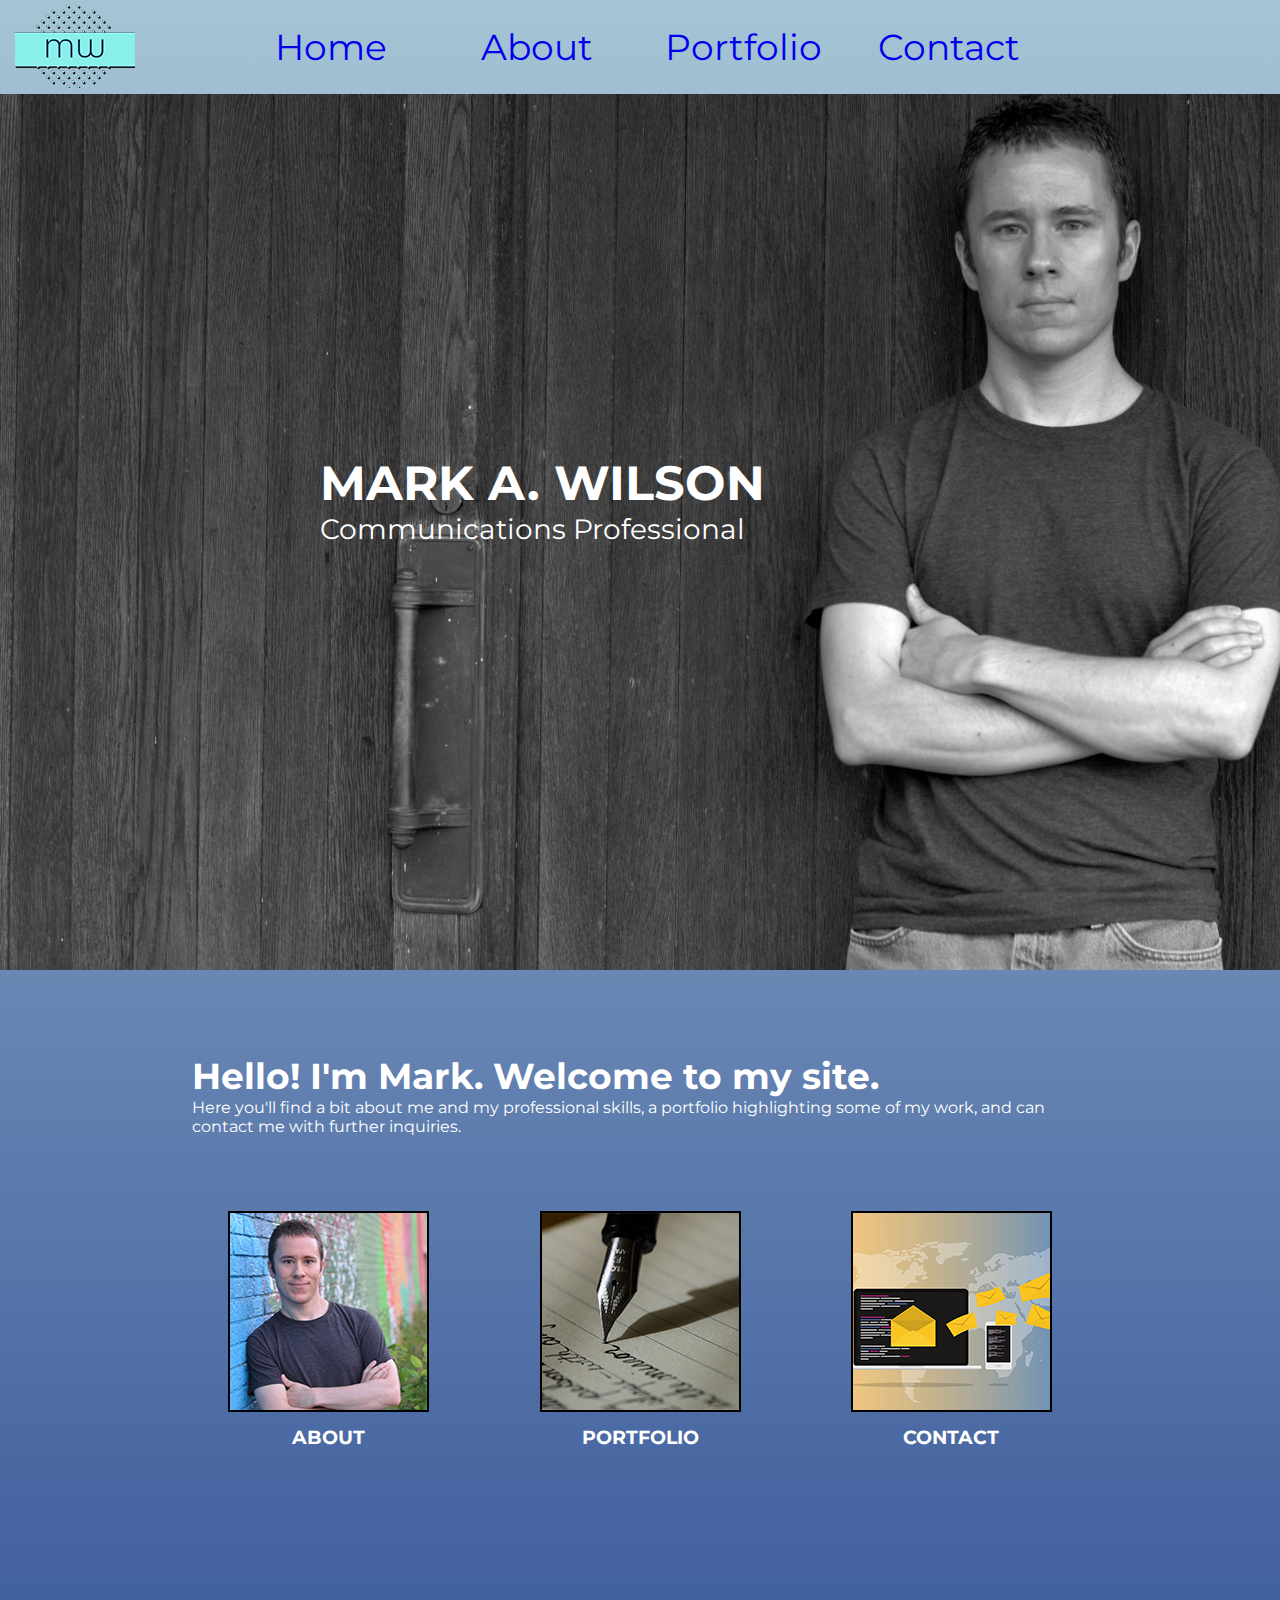
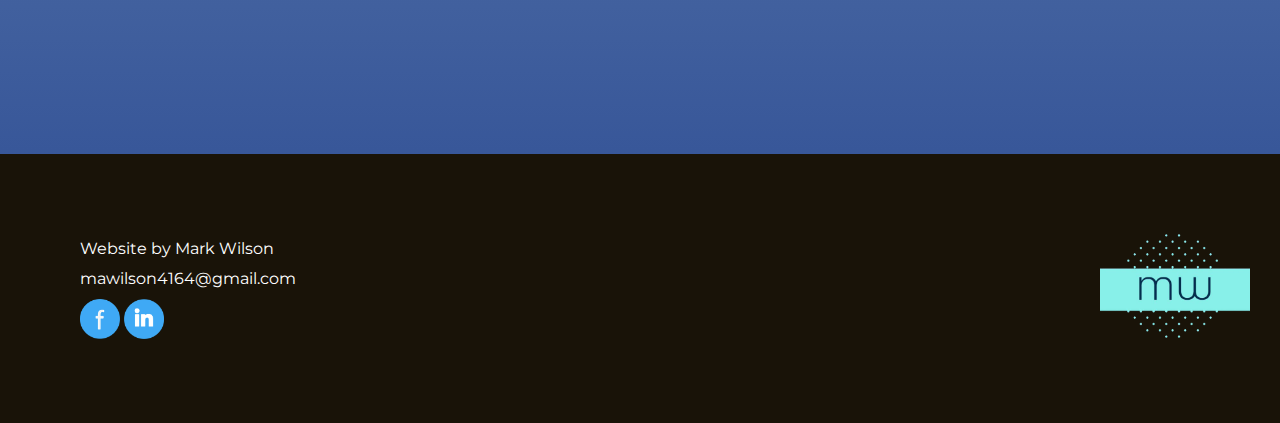
<file: p3-wilson-mark/index.html>
<!DOCTYPE html>
<html lang="en">
  <head>
    <!-- Global site tag (gtag.js) - Google Analytics -->
    <script async src="https://www.googletagmanager.com/gtag/js?id=G-YB6FQHV274"></script>
    <script>
      window.dataLayer = window.dataLayer || [];
      function gtag(){dataLayer.push(arguments);}
      gtag('js', new Date());

      gtag('config', 'G-YB6FQHV274');
    </script>
    <title>Mark Wilson Portfolio</title>
    <meta charset="utf-8">
    <meta name="keywords" content="communications portfolio web design" />
    <meta name="description" content="Portfolio site for Mark Wilson, UF graduate student." />

    <!-- CSS -->
    <link rel="stylesheet" href="css/styles.css">
    <!-- Font and Animation -->
    <link rel="preconnect" href="https://fonts.gstatic.com">
    <link href="https://fonts.googleapis.com/css2?family=Montserrat&display=swap" rel="stylesheet">

    <link  rel="stylesheet"  href="https://cdnjs.cloudflare.com/ajax/libs/animate.css/4.1.1/animate.min.css"/>

    <!-- Favicon -->
    <link rel="icon" href="images/favicon.ico" />

  </head>

  <body>
    <header>
      <a href="index.html"><img class="logo-header" src="images/headerlogo.png" alt="Mark Wilson Portfolio Logo" title="Mark Wilson Portfolio Logo" /></a>
      <nav  class="menu">
        <ul>
          <li class="menu-item"><a href="index.html">Home</a></li>
          <li class="menu-item"><a href="about.html">About</a></li>
          <li class="menu-item"><a href="portfolio.html">Portfolio</a></li>
          <li class="menu-item"><a href="contact.html">Contact</a></li>
        </ul>
      </nav>
    </header>

    <main>
      <section id="home" class="main-hero">

        <div class="homepage-text animate__animated animate__fadeInDownBig">
          <h1>Mark A. Wilson</h1>
          <p>Communications Professional</p>
        </div>
      </section>

      <section id="summary" class="summary">
        <div class="container">
          <h2>Hello! I'm Mark. Welcome to my site.</h2>
          <p>Here you'll find a bit about me and my professional skills, a portfolio highlighting some of my work, and can contact me with further inquiries.</p>
        </div>

        <div class="page-images">
          <div class="page-pic">
            <a href="about.html"><img src="images/about.jpg" alt="About Me" /></a>
            <h3>About</h3>
          </div>

          <div class="page-pic">
            <a href="portfolio.html"><img src="images/portfolio.jpg" alt="Portfolio" /></a>
            <h3>Portfolio</h3>
          </div>

          <div class="page-pic">
            <a href="contact.html"><img src="images/contact.jpg" alt="Contact" /></a>
            <h3>Contact</h3>
          </div>

        </div>
      </section>
    </main>

    <footer>
      <a href="index.html"><img class="logo-footer" src="images/logo.png" alt="Mark Wilson Portfolio Logo" title="Mark Wilson Portfolio Logo" /></a>

      <p>Website by Mark Wilson<br/>
        <a href="mailto:mawilson4164@gmail.com">mawilson4164@gmail.com</a> <br/>
      </p>

      <div class="social">
        <a href="https://www.facebook.com/mark.a.wilson.94/"><img class="socialicon" src="images/facebook.png" alt="Facebook" title="Facebook" /></a>
        <a href="https://www.linkedin.com/in/mawilson4/"><img class="socialicon" src="images/linkedin.png" alt="LinkedIn" title="LinkedIn" /></a>
      </div>
    </footer>

  </body>
</html>
</file>
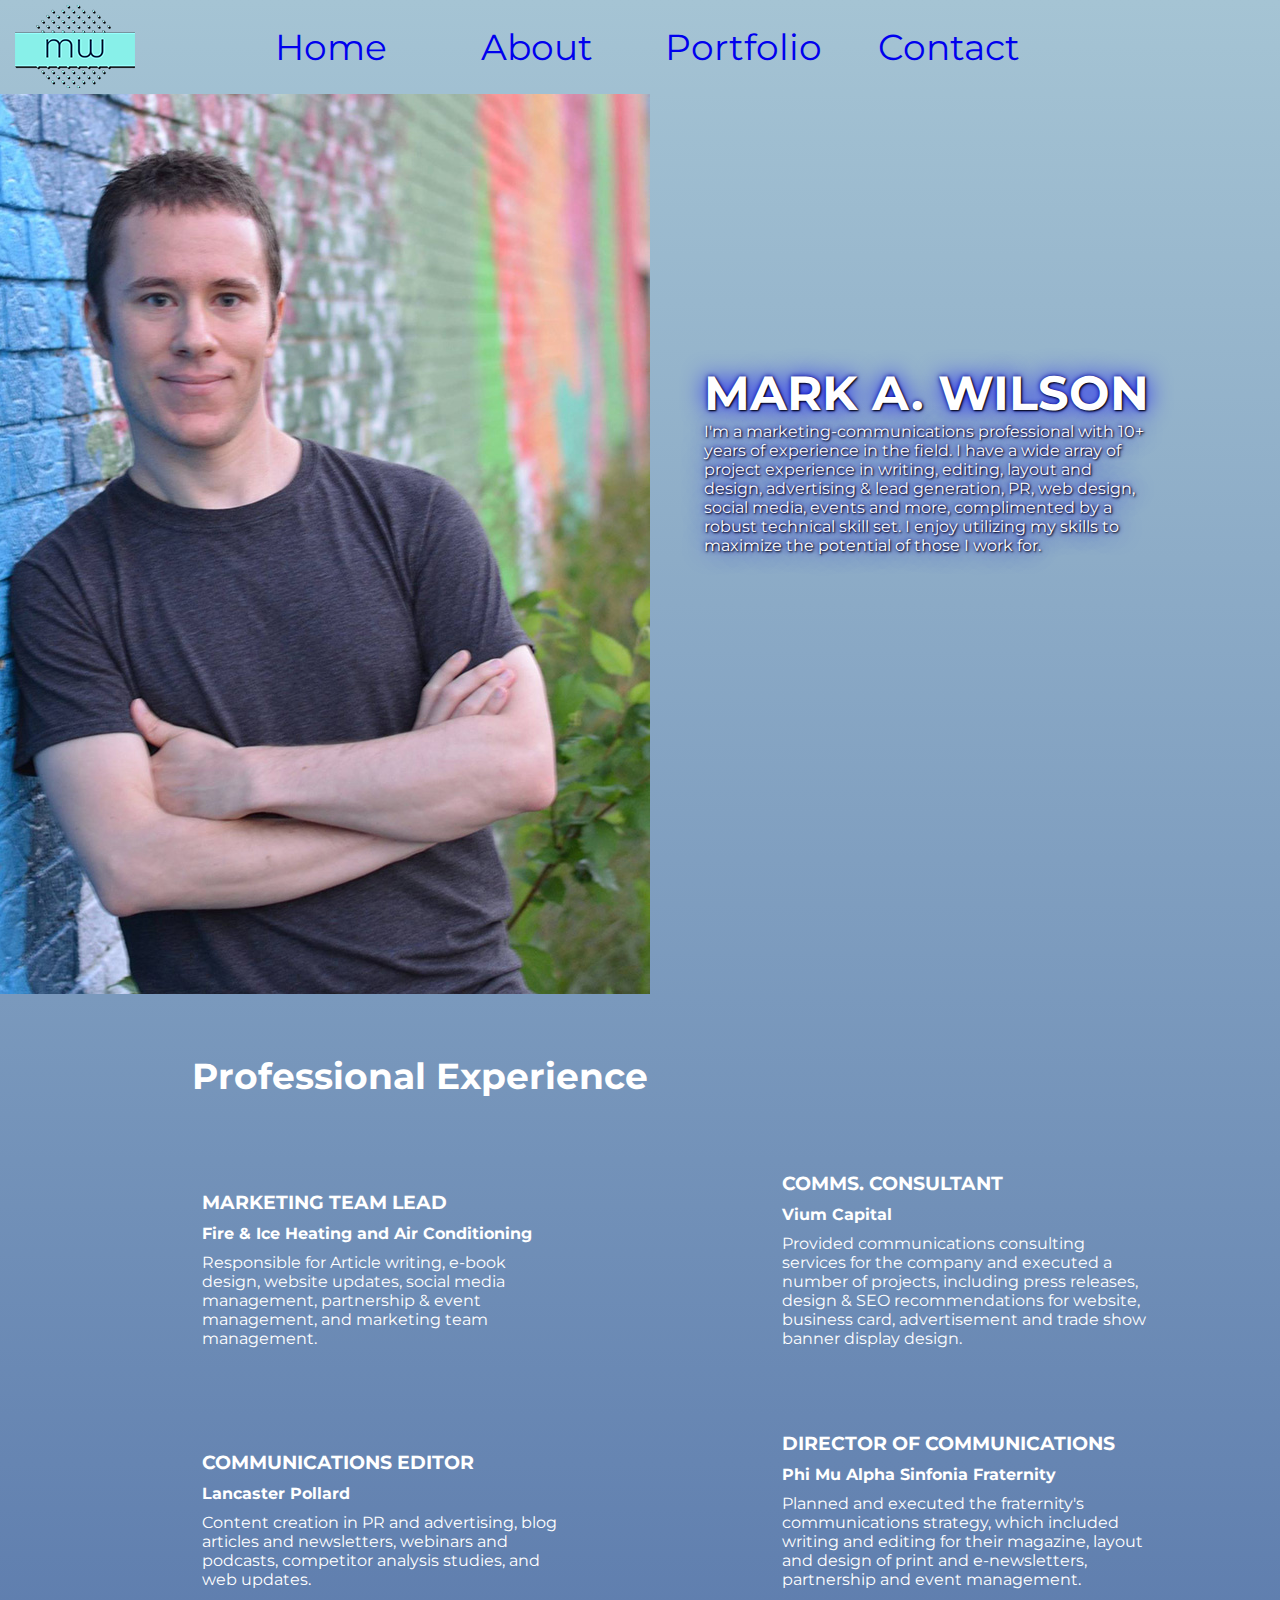
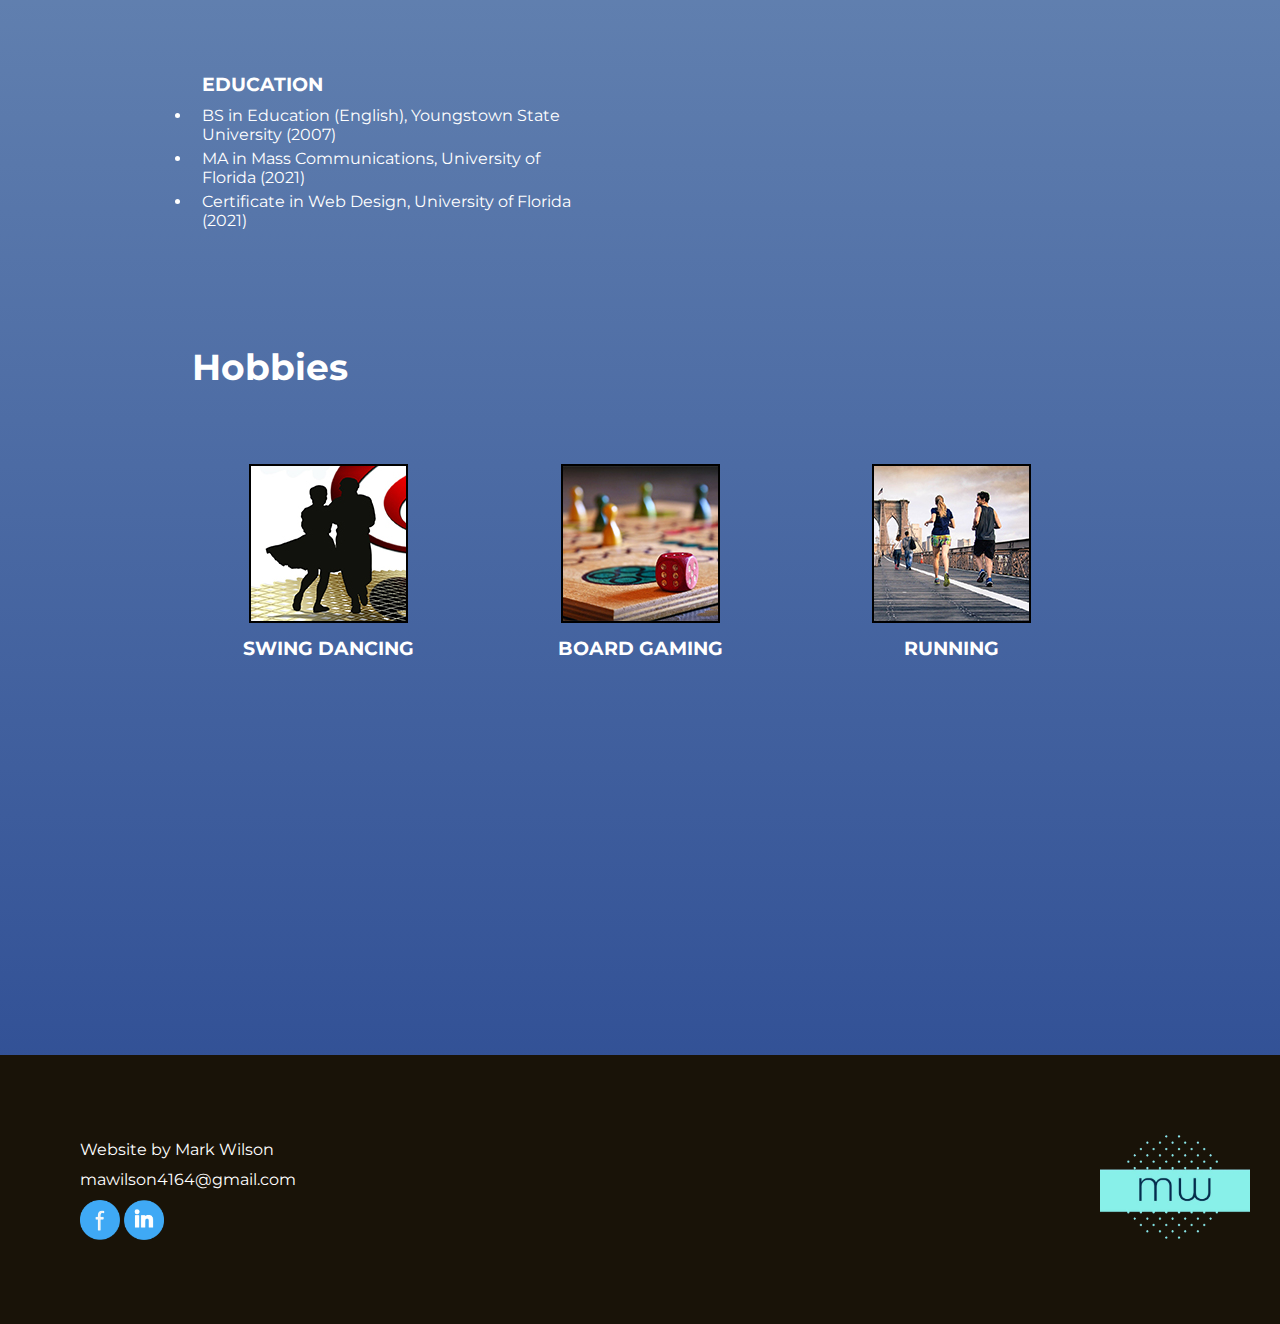
<file: p3-wilson-mark/about.html>
<!DOCTYPE html>
<html lang="en">
  <head>
    <!-- Global site tag (gtag.js) - Google Analytics -->
    <script async src="https://www.googletagmanager.com/gtag/js?id=G-YB6FQHV274"></script>
    <script>
      window.dataLayer = window.dataLayer || [];
      function gtag(){dataLayer.push(arguments);}
      gtag('js', new Date());

      gtag('config', 'G-YB6FQHV274');
    </script>
    <title>Mark Wilson Portfolio</title>
    <meta charset="utf-8">
    <meta name="keywords" content="communications portfolio web design" />
    <meta name="description" content="Portfolio site for Mark Wilson, UF graduate student." />

    <!-- CSS -->
    <link rel="stylesheet" href="css/styles.css">
    <!-- Font and Animation -->
    <link rel="preconnect" href="https://fonts.gstatic.com">
    <link href="https://fonts.googleapis.com/css2?family=Montserrat&display=swap" rel="stylesheet">

    <link  rel="stylesheet"  href="https://cdnjs.cloudflare.com/ajax/libs/animate.css/4.1.1/animate.min.css"/>

    <!-- Favicon -->
    <link rel="icon" href="images/favicon.ico" />

  </head>

  <body>
    <header>
      <a href="index.html"><img class="logo-header" src="images/headerlogo.png" alt="Mark Wilson Portfolio Logo" title="Mark Wilson Portfolio Logo" /></a>
      <nav  class="menu">
        <ul>
          <li class="menu-item"><a href="index.html">Home</a></li>
          <li class="menu-item"><a href="about.html">About</a></li>
          <li class="menu-item"><a href="portfolio.html">Portfolio</a></li>
          <li class="menu-item"><a href="contact.html">Contact</a></li>
        </ul>
      </nav>
    </header>

    <main>
      <section class="about-hero">

        <div class="about-text">
          <h1>Mark A. Wilson</h1>
          <p>I'm a marketing-communications professional with 10+ years of experience in the field. I have a wide array of project experience in writing, editing, layout and design, advertising & lead generation, PR, web design, social media, events and more, complimented by a robust technical skill set. I enjoy utilizing my skills to maximize the potential of those I work for.</p>
        </div>
      </section>

      <section class="experience">
        <div class="container experiencetext">
          <h2>Professional Experience</h2>
        </div>

        <div class="job">
          <h3>Marketing Team Lead</h3>
          <h4>Fire & Ice Heating and Air Conditioning</h4>
          <p>Responsible for Article writing, e-book design, website updates, social media management, partnership & event management, and marketing team management.</p>
        </div>

        <div class="job">
          <h3>Comms. Consultant</h3>
          <h4>Vium Capital</h4>
          <p>Provided communications consulting services for the company and executed a number of projects, including press releases, design & SEO recommendations for website, business card, advertisement and trade show banner display design.</p>
        </div>

        <div class="job">
          <h3>Communications Editor</h3>
          <h4>Lancaster Pollard</h4>
          <p>Content creation in PR and advertising, blog articles and newsletters, webinars and podcasts, competitor analysis studies, and web updates.</p>
        </div>

        <div class="job">
          <h3>Director of Communications</h3>
          <h4>Phi Mu Alpha Sinfonia Fraternity</h4>
          <p>Planned and executed the fraternity's communications strategy, which included writing and editing for their magazine, layout and design of print and e-newsletters, partnership and event management.</p>
        </div>

        <div class="job">
          <h3>Education</h3>
          <ul>
            <li>BS in Education (English), Youngstown State University (2007)</li>
            <li>MA in Mass Communications, University of Florida (2021)</li>
            <li>Certificate in Web Design, University of Florida (2021)</li>
          </ul>
        </div>

      </section>


      <section class="hobbies">
        <div class="container hobbytext">
          <h2>Hobbies</h2>
        </div>

        <div class="hobby-images">
          <div class="page-pic">
            <img src="images/swing.jpg" alt="Swing Dancing" />
            <h3>Swing Dancing</h3>
          </div>

          <div class="page-pic">
            <img src="images/gaming.jpg" alt="Board Gaming" />
            <h3>Board Gaming</h3>
          </div>

          <div class="page-pic">
            <img src="images/running.jpg" alt="Running" />
            <h3>Running</h3>
          </div>

        </div>
      </section>
    </main>

    <footer>
      <a href="index.html"><img class="logo-footer" src="images/logo.png" alt="Mark Wilson Portfolio Logo" title="Mark Wilson Portfolio Logo" /></a>

      <p>Website by Mark Wilson<br/>
        <a href="mailto:mawilson4164@gmail.com">mawilson4164@gmail.com</a> <br/>
      </p>

      <div class="social">
        <a href="https://www.facebook.com/mark.a.wilson.94/"><img class="socialicon" src="images/facebook.png" alt="Facebook" title="Facebook" /></a>
        <a href="https://www.linkedin.com/in/mawilson4/"><img class="socialicon" src="images/linkedin.png" alt="LinkedIn" title="LinkedIn" /></a>
      </div>
    </footer>

  </body>
</html>
</file>
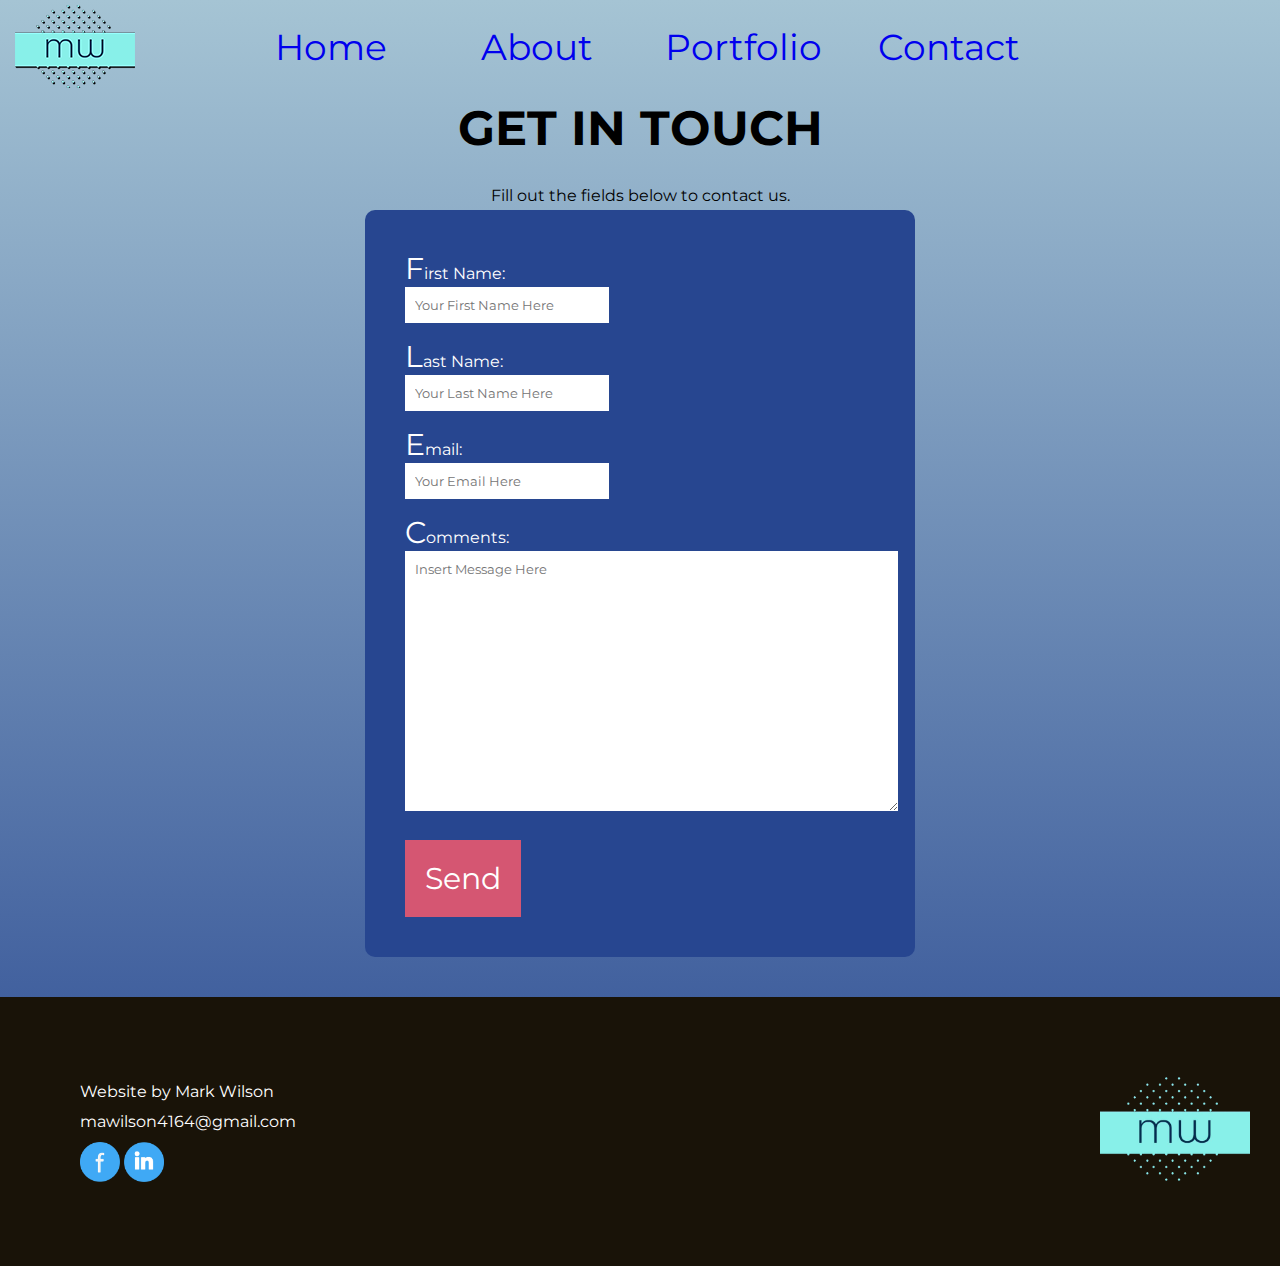
<file: p3-wilson-mark/contact.html>
<!DOCTYPE html>
<html lang="en">
  <head>
    <!-- Global site tag (gtag.js) - Google Analytics -->
    <script async src="https://www.googletagmanager.com/gtag/js?id=G-YB6FQHV274"></script>
    <script>
      window.dataLayer = window.dataLayer || [];
      function gtag(){dataLayer.push(arguments);}
      gtag('js', new Date());

      gtag('config', 'G-YB6FQHV274');
    </script>
    <title>Assignment 5</title>
    <meta charset="utf-8">
    <meta name="keywords" content="communications portfolio web design" />
    <meta name="description" content="Portfolio site for Mark Wilson, UF graduate student." />

    <!-- CSS -->
    <link rel="stylesheet" href="css/styles.css">
    <!-- Font -->
    <link rel="preconnect" href="https://fonts.gstatic.com">
    <link href="https://fonts.googleapis.com/css2?family=Montserrat&display=swap" rel="stylesheet">

    <!-- Favicon -->
    <link rel="icon" href="images/favicon.ico" />

  </head>

  <body>
    <header>
      <a href="index.html"><img class="logo-header" src="images/headerlogo.png" alt="Mark Wilson Portfolio Logo" title="Mark Wilson Portfolio Logo" /></a>
      <nav  class="menu">
        <ul>
          <li class="menu-item"><a href="index.html">Home</a></li>
          <li class="menu-item"><a href="about.html">About</a></li>
          <li class="menu-item"><a href="portfolio.html">Portfolio</a></li>
          <li class="menu-item"><a href="contact.html">Contact</a></li>
        </ul>
      </nav>
    </header>

    <h1 class="formtitle">Get in Touch</h1><br>
    <p class="formparagraph">Fill out the fields below to contact us.</p>
      <form class="markform" id="test_form" name="test_form" method="POST" action="form.php" onsubmit="return validateForm(this)">
        <div class="first-name field">
          <label for="firstname" class="label_input_wrap">First Name: </label>
          <input type="text" name="firstname" placeholder="Your First Name Here" id="firstname" />
        </div>

        <div class="last-name field">
          <label for="lastname" class="label_input_wrap">Last Name: </label>
          <input type="text" name="lastname" placeholder="Your Last Name Here" id="lastname" />
        </div>

        <div class="email field">
          <label for="email" class="label_input_wrap">Email: </label>
          <input type="text" name="req_email" placeholder="Your Email Here" id="email" />
        </div>

        <div class="comments field">
          <label for="comments" class="label_input_wrap">Comments: </label>
          <textarea name="req_comments" maxlength="1000" cols="55" rows="15" placeholder="Insert Message Here" id="comments"></textarea>
        </div>

        <div class="submit">
          <input type="submit" value="Send">
        </div>

      </form>

    <footer>
      <a href="index.html"><img class="logo-footer" src="images/logo.png" alt="Mark Wilson Portfolio Logo" title="Mark Wilson Portfolio Logo" /></a>

      <p>Website by Mark Wilson<br/>
        <a href="mailto:mawilson4164@gmail.com">mawilson4164@gmail.com</a> <br/>
      </p>

      <div class="social">
        <a href="https://www.facebook.com/mark.a.wilson.94/"><img class="socialicon" src="images/facebook.png" alt="Facebook" title="Facebook" /></a>
        <a href="https://www.linkedin.com/in/mawilson4/"><img class="socialicon" src="images/linkedin.png" alt="LinkedIn" title="LinkedIn" /></a>
      </div>
    </footer>

  </body>
</html>
</file>
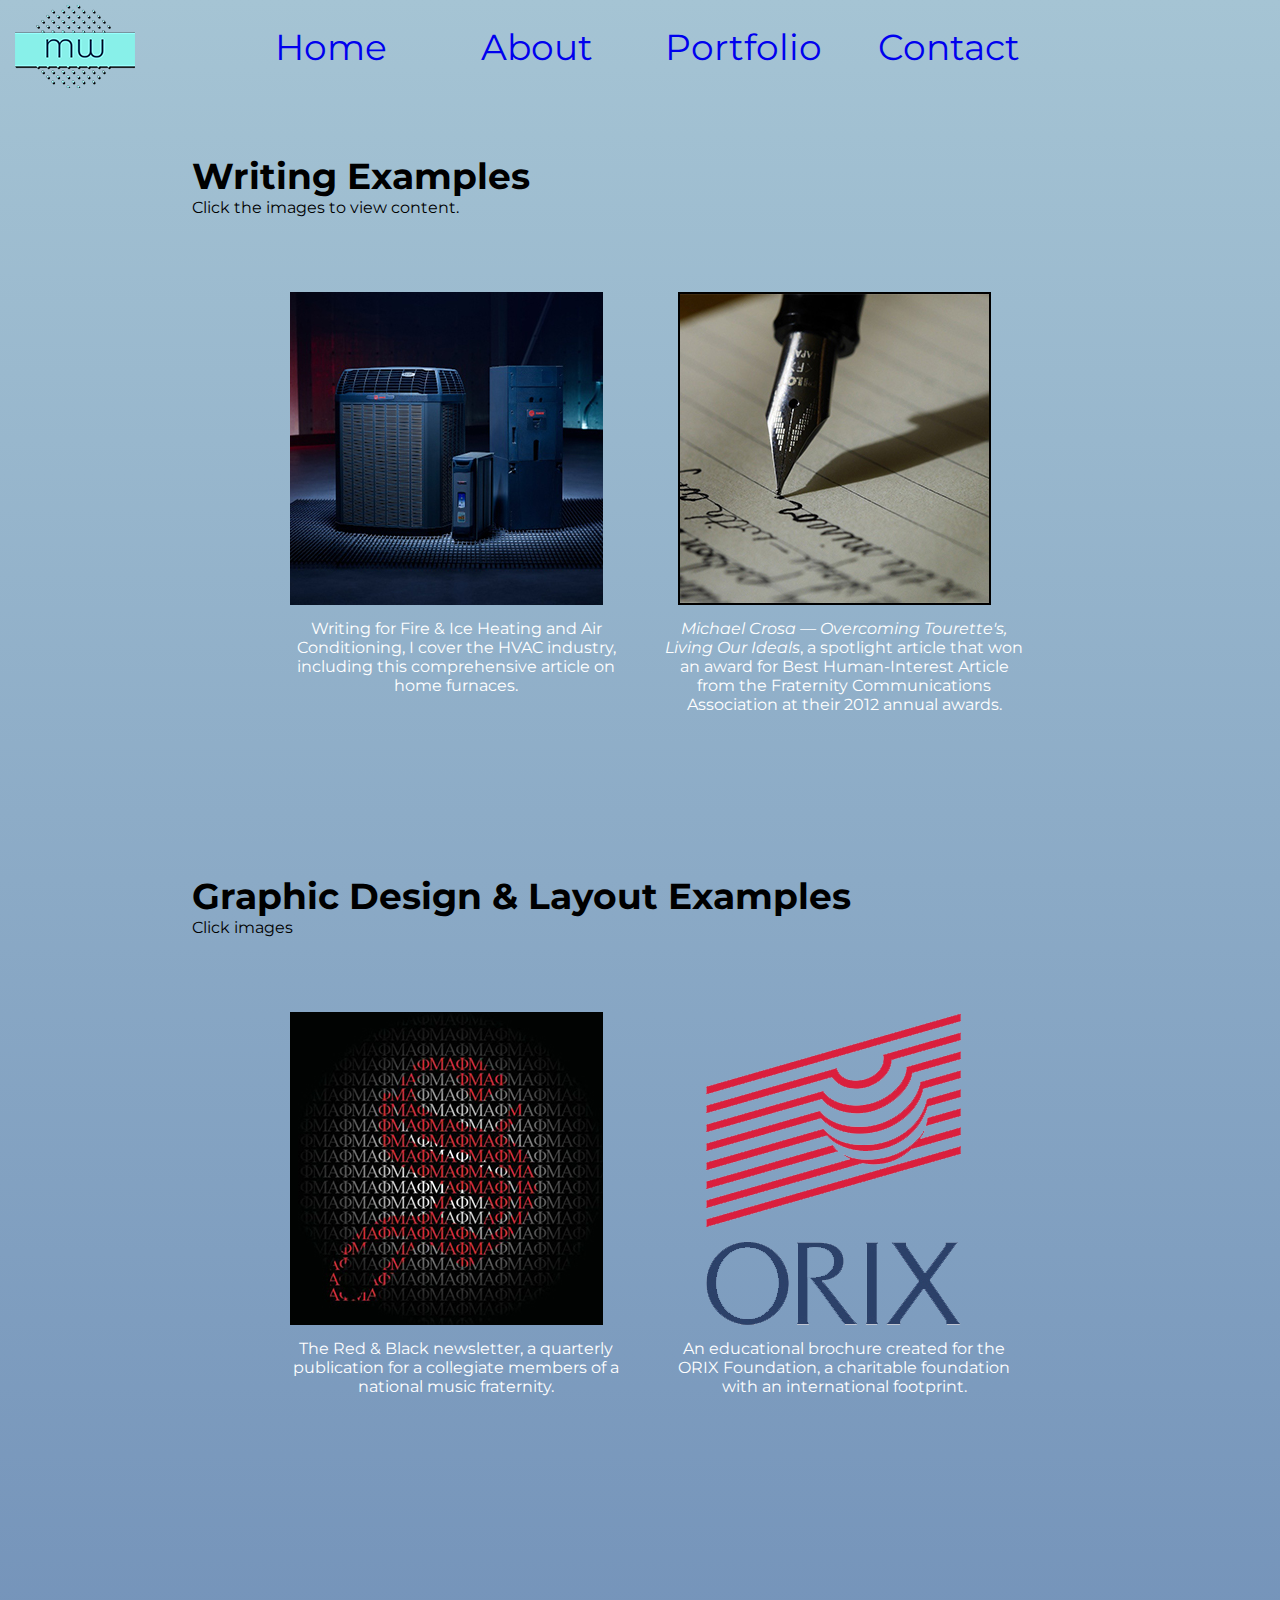
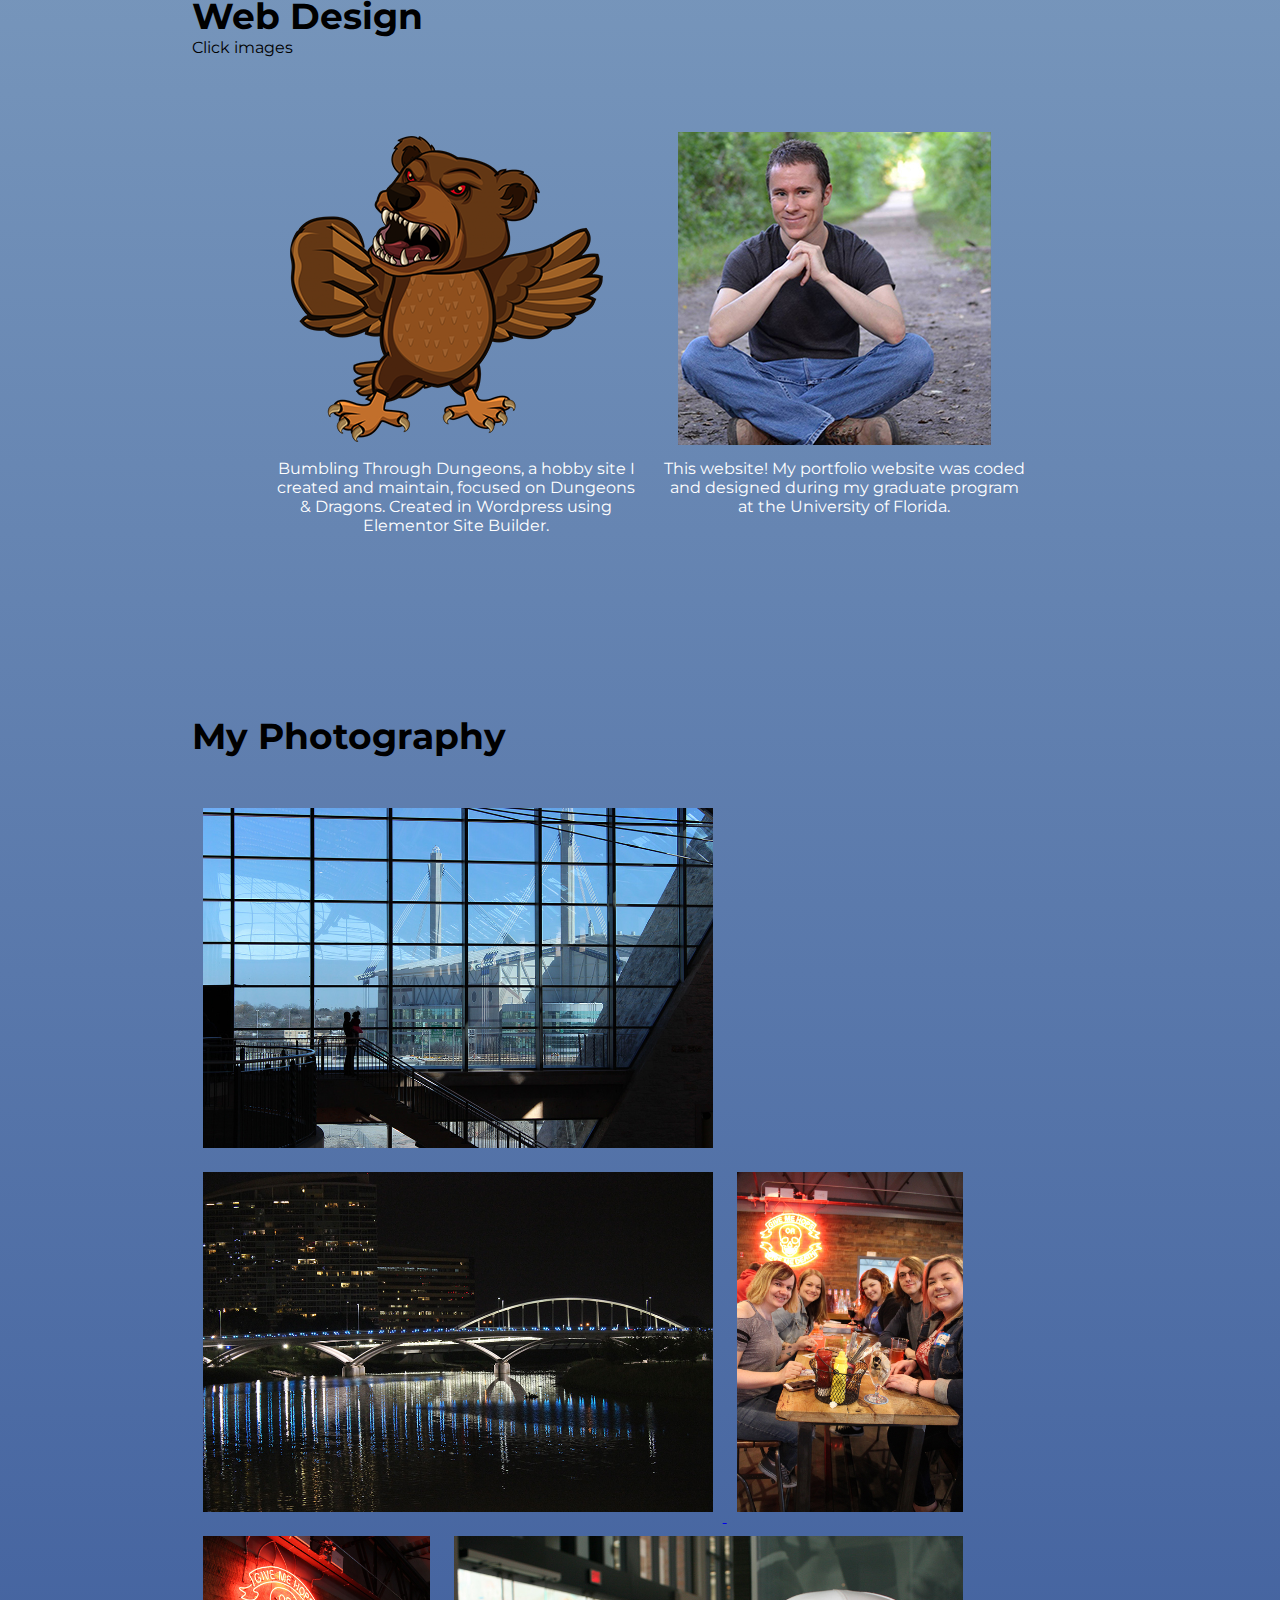
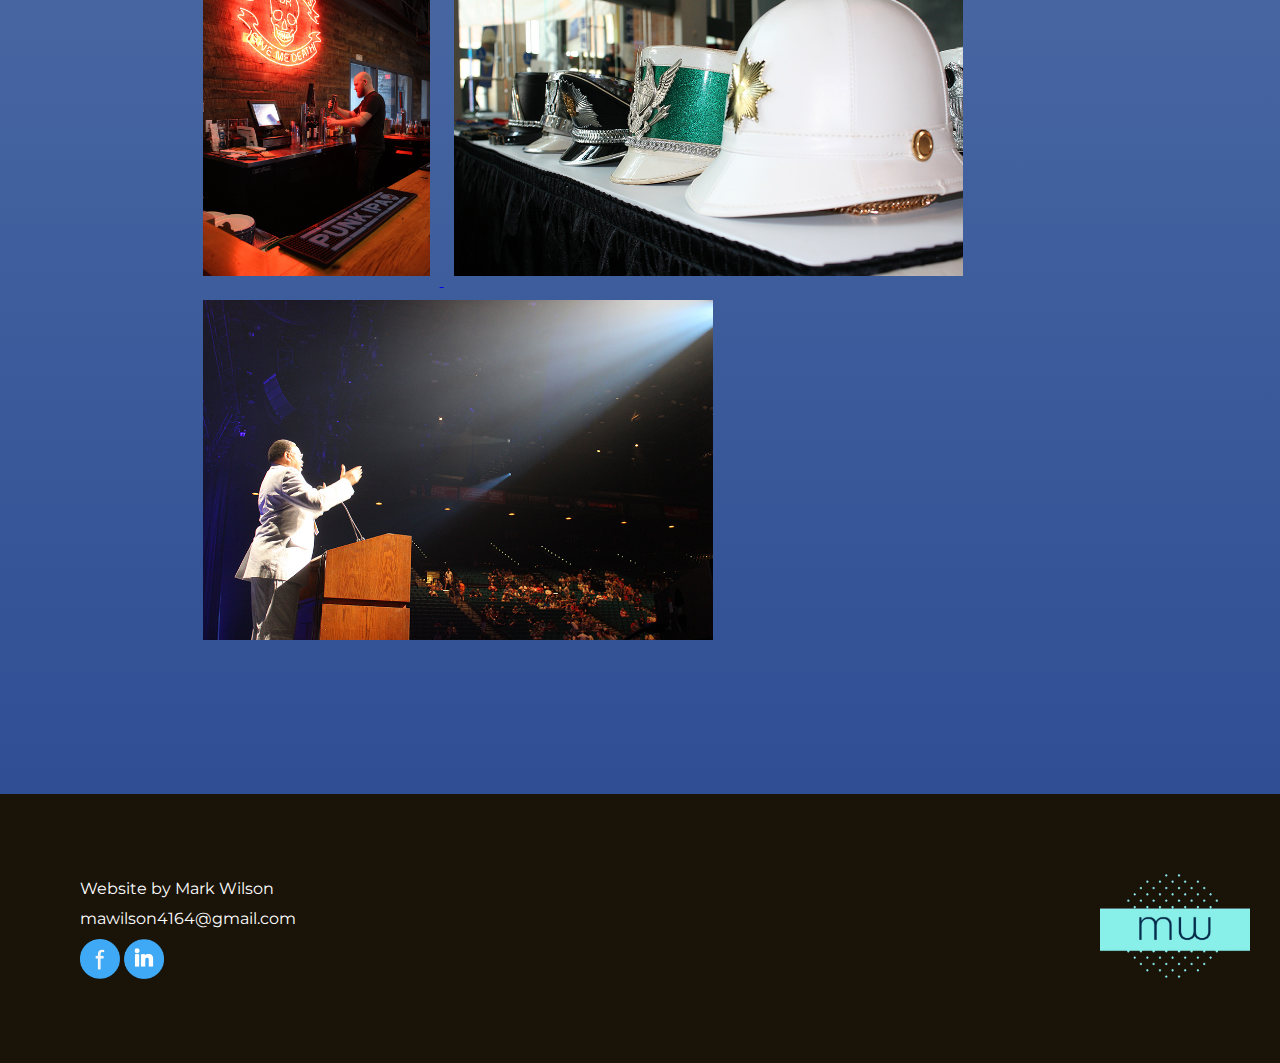
<file: p3-wilson-mark/portfolio.html>
<!DOCTYPE html>
<html lang="en">
  <head>
    <!-- Global site tag (gtag.js) - Google Analytics -->
    <script async src="https://www.googletagmanager.com/gtag/js?id=G-YB6FQHV274"></script>
    <script>
      window.dataLayer = window.dataLayer || [];
      function gtag(){dataLayer.push(arguments);}
      gtag('js', new Date());

      gtag('config', 'G-YB6FQHV274');
    </script>
    <title>Mark Wilson Portfolio</title>
    <meta charset="utf-8">
    <meta name="keywords" content="communications portfolio web design" />
    <meta name="description" content="Portfolio site for Mark Wilson, UF graduate student." />

    <!-- CSS -->
    <link href="dist/css/lightbox.css" rel="stylesheet" />
    <link rel="stylesheet" href="css/styles.css">

    <!-- Font and Animation -->
    <link rel="preconnect" href="https://fonts.gstatic.com">
    <link href="https://fonts.googleapis.com/css2?family=Montserrat&display=swap" rel="stylesheet">

    <link  rel="stylesheet"  href="https://cdnjs.cloudflare.com/ajax/libs/animate.css/4.1.1/animate.min.css"/>

    <!-- Favicon -->
    <link rel="icon" href="images/favicon.ico" />
  </head>

  <body>
    <header>
      <a href="index.html"><img class="logo-header" src="images/headerlogo.png" alt="Mark Wilson Portfolio Logo" title="Mark Wilson Portfolio Logo" /></a>
      <nav  class="menu">
        <ul>
          <li class="menu-item"><a href="index.html">Home</a></li>
          <li class="menu-item"><a href="about.html">About</a></li>
          <li class="menu-item"><a href="portfolio.html">Portfolio</a></li>
          <li class="menu-item"><a href="contact.html">Contact</a></li>
        </ul>
      </nav>
    </header>

    <main>
      <section class="writing">
        <div class="container portfoliotext">
          <h2>Writing Examples</h2>
          <p>Click the images to view content.</p>
        </div>

        <div class="portfolio-images">
          <div class="portfolio-pic">
            <a href="https://indoortemp.com/resources/complete-guide-to-home-furnaces"><img src="images/writing1.jpg" alt="Writing Example 1" /></a>
            <p>Writing for Fire & Ice Heating and Air Conditioning, I cover the HVAC industry, including this comprehensive article on home furnaces.</p>
          </div>

          <div class="portfolio-pic">
            <a href="files/crosa.pdf"><img src="images/writing2.jpg" alt="Writing Example 2" /></a>
            <p><em>Michael Crosa — Overcoming Tourette's, Living Our Ideals</em>, a spotlight article that won an award for Best Human-Interest Article from the Fraternity Communications Association at their 2012 annual awards.</p>
          </div>

        </div>
      </section>

      <section class="design">
        <div class="container portfoliotext">
          <h2>Graphic Design & Layout Examples</h2>
          <p>Click images</p>
        </div>

        <div class="portfolio-images">
          <div class="portfolio-pic">
            <a href="files/newsletter.pdf"><img src="images/design1.jpg" alt="Graphic Design Example 1" /></a>
            <p>The Red & Black newsletter, a quarterly publication for a collegiate members of a national music fraternity.</p>
          </div>

          <div class="portfolio-pic">
            <a href="files/brochure.pdf"><img src="images/design2.png" alt="Graphic Design Example 2" /></a>
            <p>An educational brochure created for the ORIX Foundation, a charitable foundation with an international footprint.</p>
          </div>

        </div>
      </section>

      <section class="webdesign">
        <div class="container portfoliotext">
          <h2>Web Design</h2>
          <p>Click images</p>
        </div>

        <div class="portfolio-images">
          <div class="portfolio-pic">
            <a href="https://bumblingthroughdungeons.com/"><img src="images/webdesign1.png" alt="Web Design Example 1" /></a>
            <p>Bumbling Through Dungeons, a hobby site I created and maintain, focused on Dungeons & Dragons. Created in Wordpress using Elementor Site Builder.</p>
          </div>

          <div class="portfolio-pic">
            <a href="index.html"><img src="images/webdesign2.jpg" alt="Web Design Example 2" /></a>
            <p>This website! My portfolio website was coded and designed during my graduate program at the University of Florida.</p>
          </div>

        </div>
      </section>

      <section class="photography">
        <div class="container portfoliotext">
          <h2>My Photography</h2>
        </div>

        <div class="lbimages">
          <a href="images/photography/one.jpg" data-lightbox="Gallery" data-title="Convention Center in Indianapolis"><img class="photo-examples" src="images/photography/one.jpg" alt="Convention Center in Indianapolis" title="Convention Center in Indianapolis" />
          </a>
          <a href="images/photography/two.jpg" data-lightbox="Gallery" data-title="Bridge in Columbus"><img class="photo-examples" src="images/photography/two.jpg" alt="Bridge in Columbus" title="Bridge in Columbus" />
          </a>
          <a href="images/photography/three.jpg" data-lightbox="Gallery" data-title="Gathering of Friends"><img class="photo-examples" src="images/photography/three.jpg" alt="Gathering of Friends" title="Gathering of Friends" />
          </a>
          <a href="images/photography/four.jpg" data-lightbox="Gallery" data-title="Neon Sign at a Bar"><img class="photo-examples" src="images/photography/four.jpg" alt="Neon Sign at a Bar" title="Neon Sign at a Bar" />
          </a>
          <a href="images/photography/five.jpg" data-lightbox="Gallery" data-title="Marching Band Head Gear"><img class="photo-examples" src="images/photography/five.jpg" alt="Marching Band Head Gear" title="Marching Band Head Gear" />
          </a>
          <a href="images/photography/six.jpg" data-lightbox="Gallery" data-title="Speaker at a Podium"><img class="photo-examples" src="images/photography/six.jpg" alt="Speaker at a Podium" title="Speaker at a Podium" />
          </a>
        </div>
      </section>

    </main>

    <footer>
      <a href="index.html"><img class="logo-footer" src="images/logo.png" alt="Mark Wilson Portfolio Logo" title="Mark Wilson Portfolio Logo" /></a>

      <p>Website by Mark Wilson<br/>
        <a href="mailto:mawilson4164@gmail.com">mawilson4164@gmail.com</a> <br/>
      </p>

      <div class="social">
        <a href="https://www.facebook.com/mark.a.wilson.94/"><img class="socialicon" src="images/facebook.png" alt="Facebook" title="Facebook" /></a>
        <a href="https://www.linkedin.com/in/mawilson4/"><img class="socialicon" src="images/linkedin.png" alt="LinkedIn" title="LinkedIn" /></a>
      </div>
    </footer>

    <script src="dist/js/lightbox-plus-jquery.js"></script>
  </body>
</html>
</file>
<file: p3-wilson-mark/css/styles.css>
/*==========================

  Universal Styling

*==========================*/

* {
  padding: 0;
  margin: 0;
  border: 0;
  font-family: 'Montserrat', sans-serif;
  box-sizing: border-box;
}

body {
  background-image: linear-gradient(to bottom, #A5C4D4, #274690);
}

h1 {
    font-size: 48px;
    text-transform: uppercase;
  }


h2 {
    font-size: 36px;
}

h3 {
    text-transform: uppercase;
}

.container {
    max-width: 70%;
    margin: 0 auto;
    z-index: 3;
}

/*==========================

  Menu and Header Styling

*==========================*/

header {
    text-align: center;
    width: 100%;
    z-index: 99;
}

.logo-header {
  position: absolute;
  left: 15px;
  top: 5px;
  width: 120px;
}

.menu {
    margin: 0 auto;
    max-width: 75%;
}

.menu ul {
  list-style: none;
}

.menu > ul > li {
    display: inline-block;
    width: 20%;
    margin: 10px 5px;
    padding: 15px;
    position: relative;
    vertical-align: top;
    font-size: 36px;
    transition: .4s;
}

.menu ul li a {
  text-decoration: none;
}

.menu > ul > li > a:hover {
    background-color: black;
    color: white;
    transition: .4s;
}

/*====================

Footer Styling

======================*/

footer {
  background: #191308;
  color: white;
  padding: 80px;
  margin-top: 40px;
}

footer p {
  line-height: 30px;
}

footer a {
  color: white;
  text-decoration: none;
}

.logo-footer {
  position: absolute;
  right: 30px;
  width: 150px;
}

.social {
  display: inline-block;
  margin-top: 5px;
}

.socialicon {
  width: 40px;
}


/*==========================

  Homepage Styling - Hero

*==========================*/

.main-hero {
    background: url('../images/hero.jpg') left/cover no-repeat fixed;
    min-height: 100vh;
    position: relative;
    background-position: 0px 70px;
}

.homepage-text {
    color: white;
    position: absolute;
    top: 40%;
    left: 25%;
}

.homepage-text p {
  font-size: 28px;
}

/*==========================

  Homepage Styling - Summary

*==========================*/

.summary {
    min-height: 80vh;
    padding: 60px 0;
    position: relative;
    color: white;
}

.page-images {
    clear: both;
    padding-top: 75px;
    text-align: center;
}

.page-pic {
    width: 24%;
    display: inline-block;
    position: relative;
}

.page-pic h3 {
    position: absolute;
    color: white;
    width: 100%;
    padding: 10px;
}


/*==========================

  About Page Styling

*==========================*/

.about-hero {
    background: url('../images/abouthero.jpg') left no-repeat fixed;
    min-height: 100vh;
    position: relative;
    background-position: -50px -50px;
}

.about-text {
    color: white;
    position: absolute;
    top: 30%;
    right: 10%;
    max-width: 35%;
    text-shadow: 1px 1px 2px black, 0 0 25px blue, 0 0 5px darkblue;
}

.experience {
    min-height: 80vh;
    padding: 60px 0;
}

.experiencetext {
    color: white;
}

.job {
    width: 45%;
    display: inline-block;
    padding: 5% 0 0% 15%;
}

.job h3 {
    color: white;
    padding: 10px;
}

.job h4 {
    color: white;
    padding-left: 10px;
}

.job p {
    color: white;
    padding: 10px;
}

.job li {
    color: white;
    padding: 0 0 5px 10px;
}

.hobbies {
    min-height: 80vh;
    padding: 50px 0;
}

.hobbytext {
    color: white;
}

.hobby-images {
    clear: both;
    padding-top: 75px;
    padding-bottom: 10px;
    text-align: center;
}


/*==========================

  Portfolio Styling

*==========================*/

.writing, .design, .webdesign, .photography {
    min-height: 80vh;
    padding: 60px 0;
    position: relative;
}


.portfolio-images {
    clear: both;
    padding-top: 75px;
    text-align: center;
}

.portfolio-pic {
    width: 30%;
    display: inline-block;
    position: relative;
    padding: 0px 10px;
}

.portfolio-pic p {
    position: absolute;
    color: white;
    width: 100%;
    padding: 10px;
}

/*==========================

  Photography Area Styling

*==========================*/

.lbimages {
  max-width: 80%;
  padding: 40px 0 40px 65px;
  margin: 0 auto;
}

.photo-examples {
  max-height: 40vh;
  display: inline-block;
  position: relative;
  padding: 10px;
}


/*==========================

  Contact Form Styling

*==========================*/

.formparagraph, .formtitle {
  margin: 0 auto;
  text-align: center;
  max-width: 550px;
  padding: 5px;
}

form {
  background: #274690;
  padding: 40px;
  max-width: 550px;
  border-radius: 10px;
  color: white;
  margin: 0 auto;
}

.label_input_wrap {
  display: block;
}

.submit input {
  padding: 20px;
  color: white;
  font-size: 30px;
  background-color: #d55672;
  margin-top: 10px;
}

.submit input:hover {
  color: black;
  font-weight: bold;
}

.field {
  margin-bottom: 15px;
}

.field::first-letter {
  font-size: 30px;
}

input,
textarea {
  padding: 10px;
}
</file>
